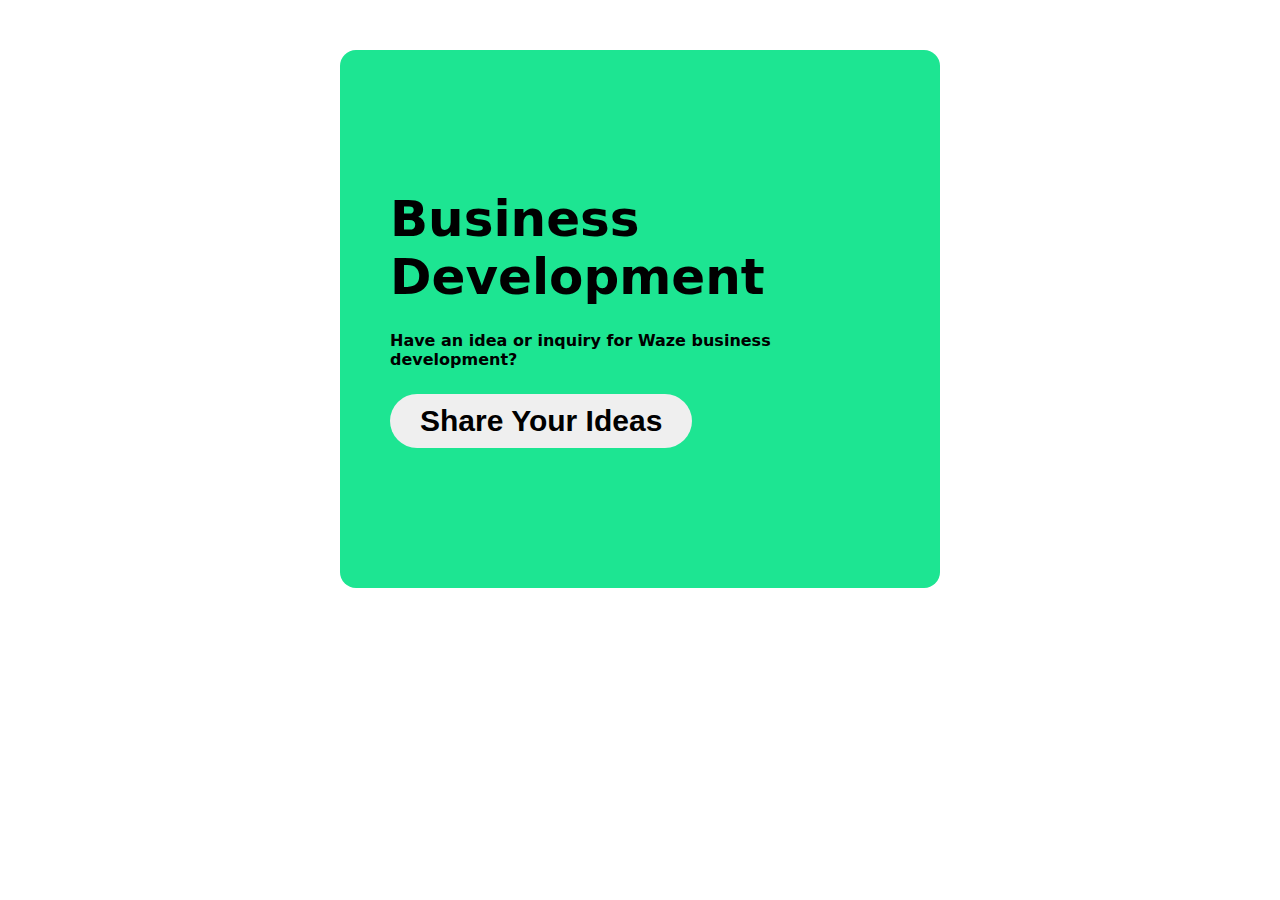
<file: Day1/Image1_clone/index1.html>
<!DOCTYPE html>
<html lang="en">
<head>
    <meta charset="UTF-8">
    <meta name="viewport" content="width=device-width, initial-scale=1.0">
    <link rel="stylesheet" href="style1.css">
    <title>Document</title>
</head>
<body>
    <div class="box">
        <h1>Business Development</h1>
        <p>Have an idea or inquiry for Waze business development?</p>
        <button class="btn">Share Your Ideas</button>
    </div>
</body>
</html>
</file>
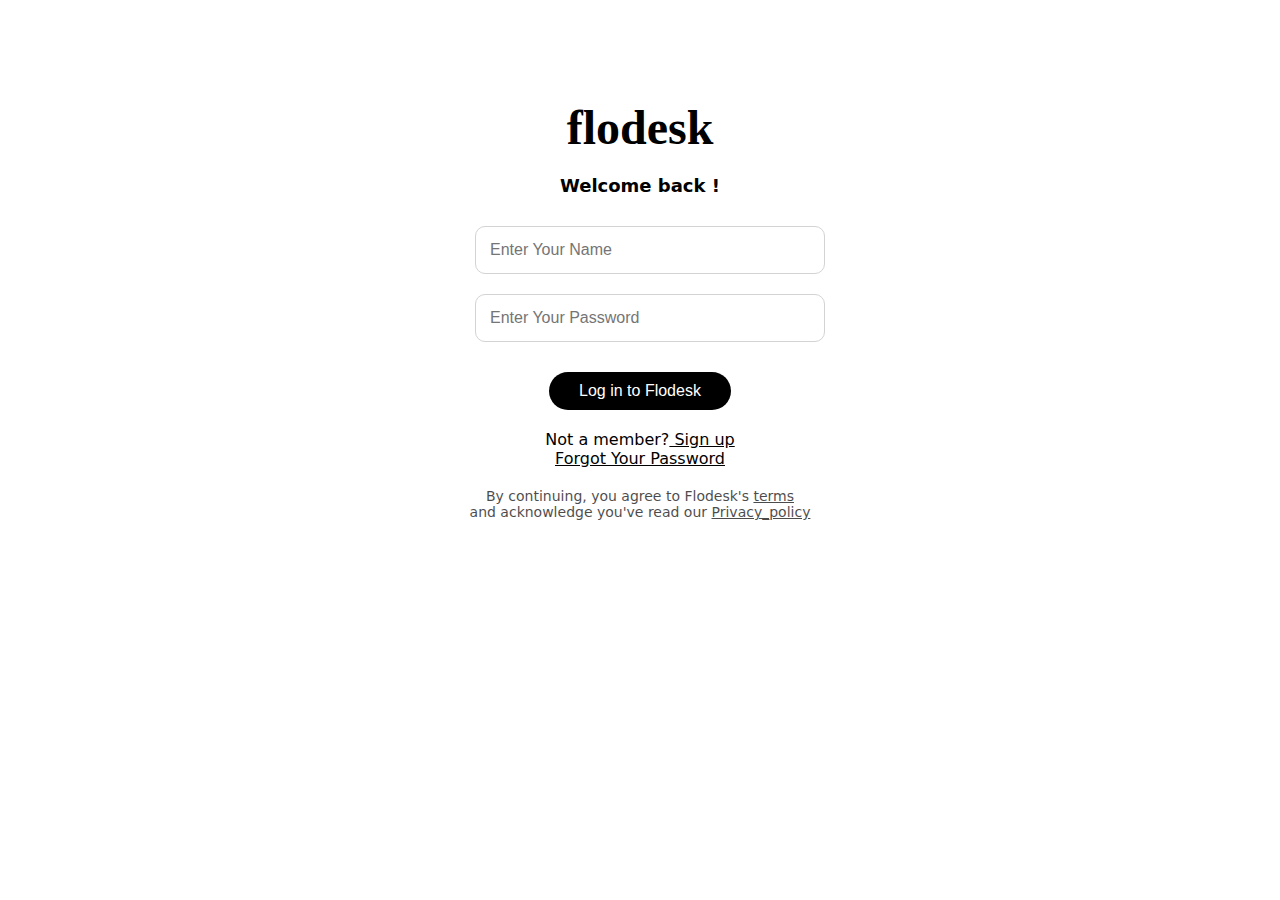
<file: Day1/Image4_clone/index4.html>
<!DOCTYPE html>
<html lang="en">
<head>
    <meta charset="UTF-8">
    <meta name="viewport" content="width=device-width, initial-scale=1.0">
    <link rel="stylesheet" href="style4.css">
    <title>Document</title>
</head>
<body>
    <div class="box">
        <h1>flodesk</h1>
        <p class="para">Welcome back !</p>
        <input type="text" class="input" placeholder="Enter Your Name">
        <input type="password" class="input" placeholder="Enter Your Password">
        <button class="btn">Log in to Flodesk</button>
        <p>Not a member?<span><a href="#"> Sign up</a></span></p>
        <a href="#">Forgot Your Password</a>

        <p class="TandC">By continuing, you agree to Flodesk's <a href="#">terms</a><br>
        and acknowledge you've read our <a href="#">Privacy_policy</a></p>
    </div>
</body>
</html>
</file>
<file: Day1/Image1_clone/style1.css>
*{
    margin: 0;
    padding: 0;
    box-sizing: border-box;
}

.box{
    width: 600px;
    background-color: #1de592;
    margin: 50px auto;
    padding: 140px 100px 140px 50px;
    border-radius: 16px;
    font-family:system-ui, -apple-system, BlinkMacSystemFont, 'Segoe UI', Roboto, Oxygen, Ubuntu, Cantarell, 'Open Sans', 'Helvetica Neue', sans-serif;
}

h1{
margin-bottom: 25px;
font-size: 50px;
}

p{
margin-bottom: 25px;
font-size: 16px;
font-weight: 700;
}

.btn{
    padding: 10px 30px;
    font-size: 30px;
    font-weight: bold;
    border-radius: 30px;
    border: none;
}
</file>
<file: Day1/Image4_clone/style4.css>
*{
    margin: 0;
    padding: 0;
    box-sizing: border-box;
}

.box{
    width: 350px;
    margin: 100px auto;
    font-family:system-ui, -apple-system, BlinkMacSystemFont, 'Segoe UI', Roboto, Oxygen, Ubuntu, Cantarell, 'Open Sans', 'Helvetica Neue', sans-serif;
    text-align: center;
}

h1{
    font-family:Cambria, Cochin, Georgia, Times, 'Times New Roman', serif;
    font-size: 48px;
    font-weight: bold;
    margin-bottom: 20px;
}

.para{
    font-size: 18px;
    font-weight: bold;
    margin-bottom: 20px;
}

.input{
    width: 100%;
    box-sizing: border-box;
    padding: 14px;
    margin: 10px;
    font-size: 16px;
    border: 1px solid lightgrey;
    border-radius: 10px;
}

.btn{
    margin: 20px;
    padding: 10px 30px;
    font-size: 16px;
    border-radius: 30px;
    border: none;
    background-color: black;
    color: white;
}

a{
    margin-top: 18px;
    color: black;
}

.TandC{
    margin-top: 20px;
    opacity: 0.7;
    font-size: 14px;
}
</file>
